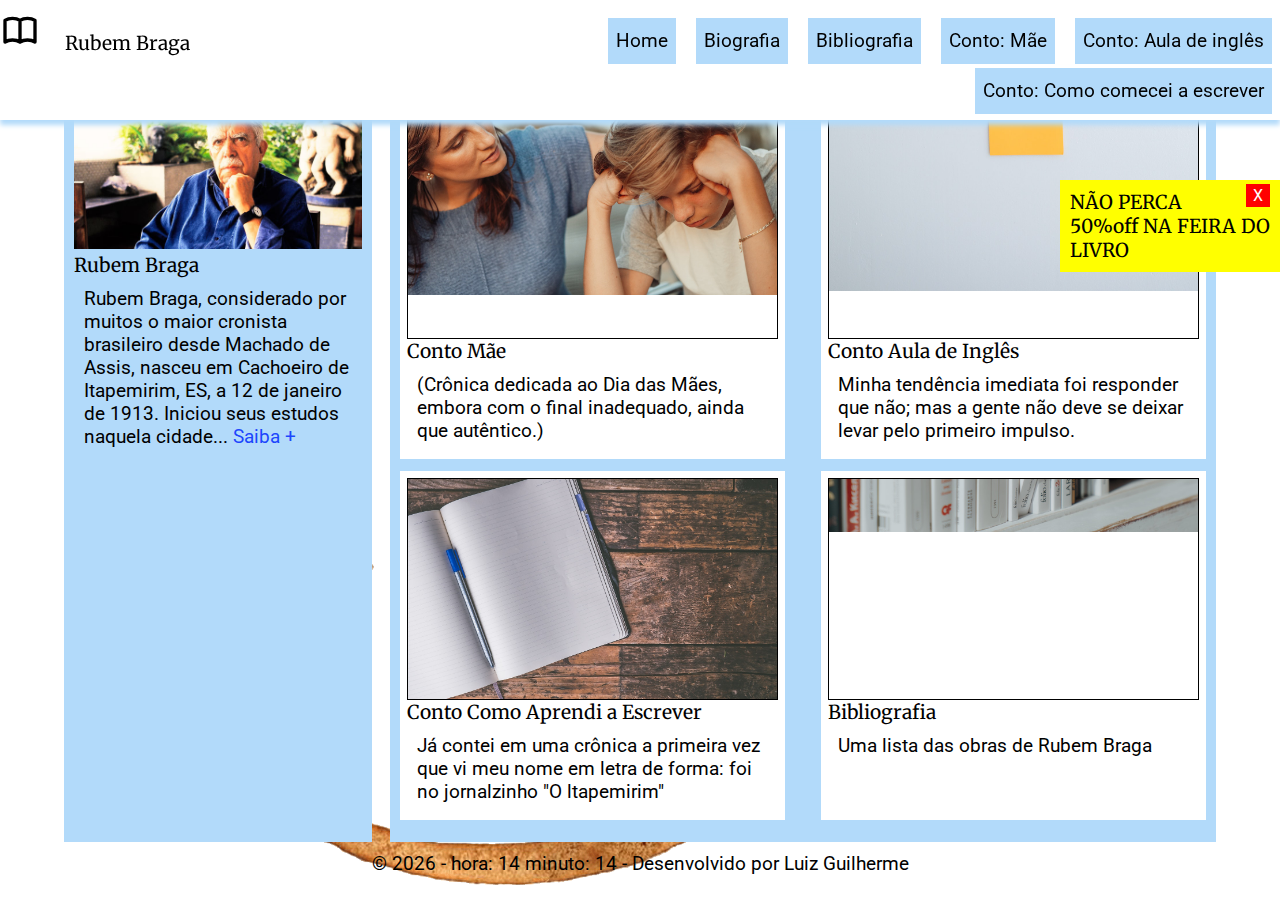
<file: index.html>
<!DOCTYPE html>
<html lang="pt-br">

<head>
    <meta charset="UTF-8">
    <meta http-equiv="X-UA-Compatible" content="IE=edge">
    <meta name="viewport" content="width=device-width, initial-scale=1.0">
    <title>Contos Rubem Braga</title>

    <link rel="preconnect" href="https://fonts.googleapis.com">
    <link rel="preconnect" href="https://fonts.gstatic.com" crossorigin>
    <link href="https://fonts.googleapis.com/css2?family=Merriweather&family=Roboto:ital,wght@1,100&display=swap"
        rel="stylesheet">

    <link rel="stylesheet" href="./css/style.css">


</head>

<body>

    <header>
        <h1>
            <svg xmlns="http://www.w3.org/2000/svg" class="ico-logo" fill="none" viewBox="0 0 24 24"
                stroke="currentColor" stroke-width="2">
                <path stroke-linecap="round" stroke-linejoin="round"
                    d="M12 6.253v13m0-13C10.832 5.477 9.246 5 7.5 5S4.168 5.477 3 6.253v13C4.168 18.477 5.754 18 7.5 18s3.332.477 4.5 1.253m0-13C13.168 5.477 14.754 5 16.5 5c1.747 0 3.332.477 4.5 1.253v13C19.832 18.477 18.247 18 16.5 18c-1.746 0-3.332.477-4.5 1.253" />
            </svg>
            Rubem Braga
        </h1>

        <nav>
            <ul>
                <li><a href="index.html">Home</a></li>
                <li><a href="biografia.html">Biografia</a></li>
                <li><a href="bibliografia.html">Bibliografia</a></li>
                <li><a href="conto-mae.html">Conto: Mãe</a></li>
                <li><a href="conto-aula-de-ingles.html">Conto: Aula de inglês</a></li>
                <li><a href="conto-como-comecei-a-escrever.html">Conto: Como comecei a escrever</a></li>
            </ul>
        </nav>

        <nav id="navPhone" class="menu-phone">
            <div id="idX" class="fechar">X</div>
            <ul>
                <li><a href="index.html">Home</a></li>
                <li><a href="biografia.html">Biografia</a></li>
                <li><a href="bibliografia.html">Bibliografia</a></li>
                <li><a href="conto-mae.html">Conto: Mãe</a></li>
                <li><a href="conto-aula-de-ingles.html">Conto: Aula de inglês</a></li>
                <li><a href="conto-como-comecei-a-escrever.html">Conto: Como comecei a escrever</a></li>
            </ul>
        </nav>

        <svg id="btHamburguer" xmlns="http://www.w3.org/2000/svg" fill="none" viewBox="0 0 24 24" stroke-width="1.5" stroke="currentColor"
            class="menu-hamburguer">
            <path stroke-linecap="round" stroke-linejoin="round" d="M3.75 6.75h16.5M3.75 12h16.5m-16.5 5.25h16.5" />
        </svg>


    </header>

    <div id="divModal" class="modal">
        <div id="btFechar" class="fechar">X</div>
        <h2>NÃO PERCA </h2>
        <h4>50%off NA FEIRA DO LIVRO</h4>
    </div>

    

    <main>



        <aside>
            <figure>
                <img src="imagens/rubem-braga.jpeg" alt="Foto do escritor Rubem Braga">
            </figure>
            <h2>Rubem Braga</h2>
            <p>
                Rubem Braga, considerado por muitos o maior cronista brasileiro desde Machado de Assis, nasceu em
                Cachoeiro
                de Itapemirim, ES, a 12 de janeiro de 1913. Iniciou seus estudos naquela cidade... <a
                    href="biografia.html">Saiba +</a>
            </p>
        </aside>

        <section class="conteudoj">
            <div class="box">
                <figure>
                    <img id="img-mae" src="imagens/mae.jpg" alt="Conto Mãe">
                </figure>
                <h2>Conto Mãe</h2>
                <p>(Crônica dedicada ao Dia das Mães, embora com o final inadequado, ainda que autêntico.)</p>
            </div>
            <div class="box">
                <figure>
                    <img id="img-ingles" src="imagens/ingles.jpg" alt="Conto Aula de Ingles">
                </figure>
                <h2>Conto Aula de Inglês</h2>
                <p>Minha tendência imediata foi responder que não; mas a gente não deve se deixar levar pelo primeiro
                    impulso.
                </p>
            </div>
            <div class="box">
                <figure>
                    <img src="imagens/escrever.jpg" alt="Conto Como Aprendi a Escrever">
                </figure>
                <h2>Conto Como Aprendi a Escrever</h2>
                <p>Já contei em uma crônica a primeira vez que vi meu nome em letra de forma: foi no jornalzinho "O
                    ltapemirim"
                </p>
            </div>
            <div class="box">
                <figure>
                    <img id="img-biblio" src="imagens/biblio.jpg" alt="Bibliografia">
                </figure>
                <h2>Bibliografia</h2>
                <p>Uma lista das obras de Rubem Braga</p>
            </div>
        </section>
    </main>

    <footer>
        <p>&copy; <span id="data"></span> - Desenvolvido por Luiz Guilherme</p>
    </footer>

    <script src="js/code.js"></script>
    
    <script src="js/code-home.js"></script>
</body>

</html>
</file>
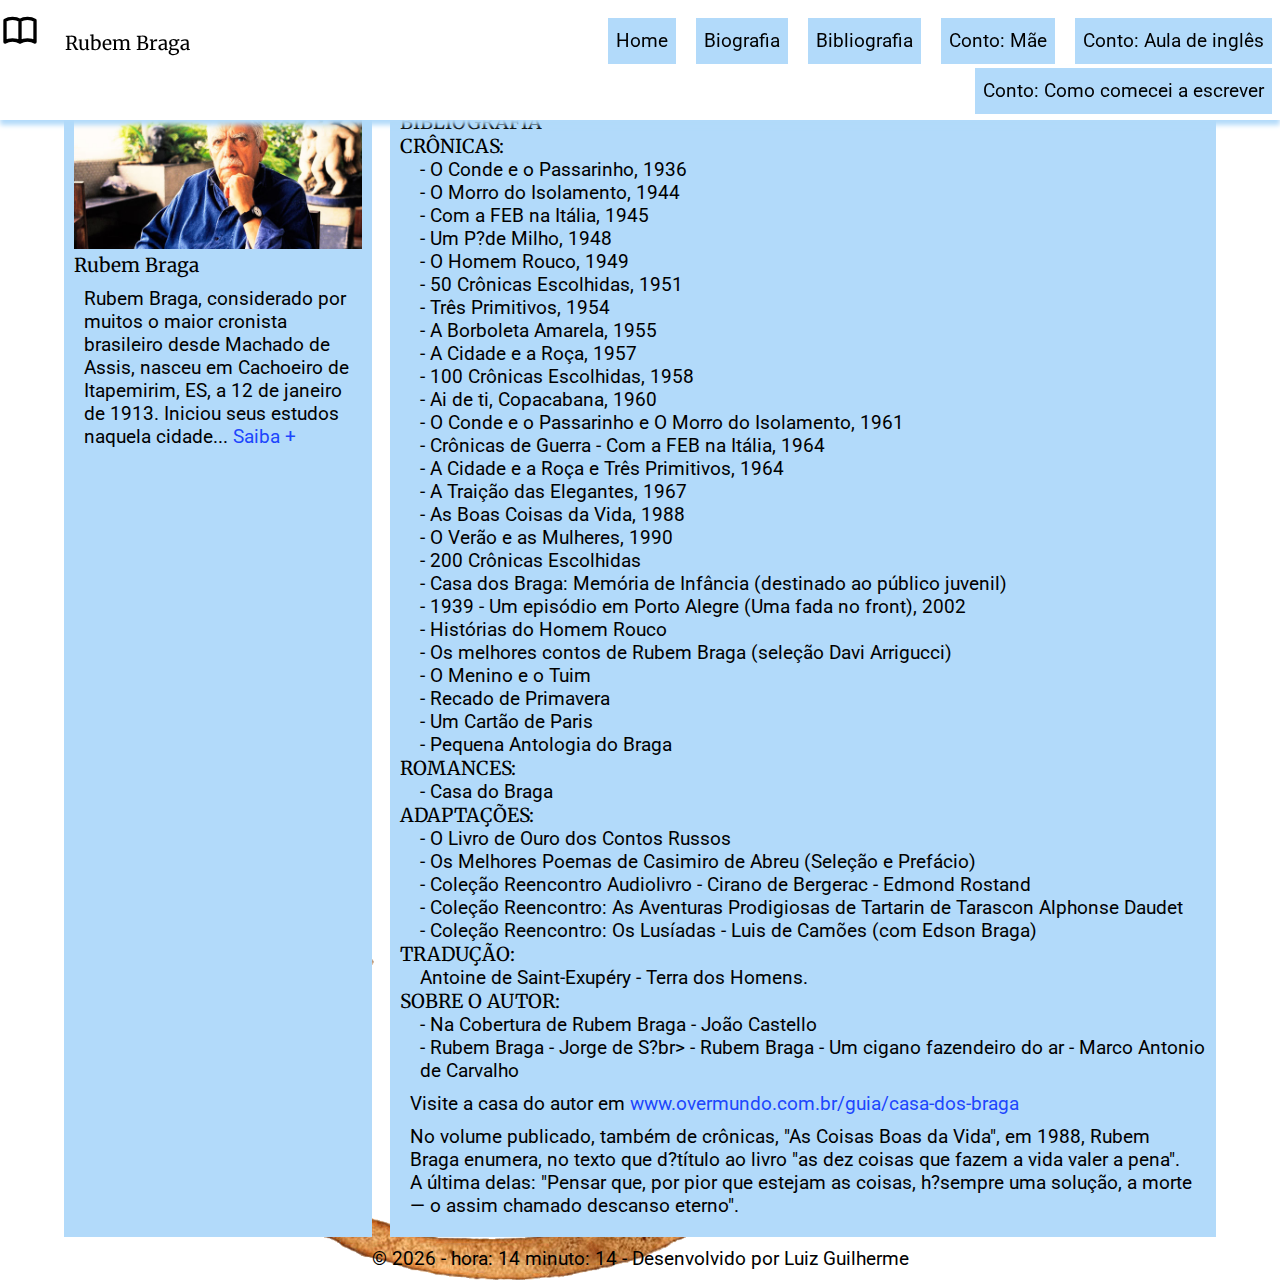
<file: bibliografia.html>
<!DOCTYPE html>
<html lang="pt-br">

<head>
    <meta charset="UTF-8">
    <meta http-equiv="X-UA-Compatible" content="IE=edge">
    <meta name="viewport" content="width=device-width, initial-scale=1.0">
    <title>Contos Rubem Braga</title>

    <link rel="preconnect" href="https://fonts.googleapis.com">
    <link rel="preconnect" href="https://fonts.gstatic.com" crossorigin>
    <link href="https://fonts.googleapis.com/css2?family=Merriweather&family=Roboto:ital,wght@1,100&display=swap"
        rel="stylesheet">

    <link rel="stylesheet" href="./css/style.css">


</head>

<body>

    <header>
        <h1>
            <svg xmlns="http://www.w3.org/2000/svg" class="ico-logo" fill="none" viewBox="0 0 24 24"
                stroke="currentColor" stroke-width="2">
                <path stroke-linecap="round" stroke-linejoin="round"
                    d="M12 6.253v13m0-13C10.832 5.477 9.246 5 7.5 5S4.168 5.477 3 6.253v13C4.168 18.477 5.754 18 7.5 18s3.332.477 4.5 1.253m0-13C13.168 5.477 14.754 5 16.5 5c1.747 0 3.332.477 4.5 1.253v13C19.832 18.477 18.247 18 16.5 18c-1.746 0-3.332.477-4.5 1.253" />
            </svg>
            Rubem Braga
        </h1>

        <nav>
            <ul>
                <li><a href="index.html">Home</a></li>
                <li><a href="biografia.html">Biografia</a></li>
                <li><a href="bibliografia.html">Bibliografia</a></li>
                <li><a href="conto-mae.html">Conto: Mãe</a></li>
                <li><a href="conto-aula-de-ingles.html">Conto: Aula de inglês</a></li>
                <li><a href="conto-como-comecei-a-escrever.html">Conto: Como comecei a escrever</a></li>
            </ul>
        </nav>

        <nav id="navPhone" class="menu-phone">
            <div id="idX" class="fechar">X</div>
            <ul>
                <li><a href="index.html">Home</a></li>
                <li><a href="biografia.html">Biografia</a></li>
                <li><a href="bibliografia.html">Bibliografia</a></li>
                <li><a href="conto-mae.html">Conto: Mãe</a></li>
                <li><a href="conto-aula-de-ingles.html">Conto: Aula de inglês</a></li>
                <li><a href="conto-como-comecei-a-escrever.html">Conto: Como comecei a escrever</a></li>
            </ul>
        </nav>

        <svg id="btHamburguer" xmlns="http://www.w3.org/2000/svg" fill="none" viewBox="0 0 24 24" stroke-width="1.5" stroke="currentColor"
            class="menu-hamburguer">
            <path stroke-linecap="round" stroke-linejoin="round" d="M3.75 6.75h16.5M3.75 12h16.5m-16.5 5.25h16.5" />
        </svg>


    </header>

    <main>
        <aside>
            <figure>
                <img src="imagens/rubem-braga.jpeg" alt="Foto do escritor Rubem Braga">
            </figure>
            <h2>Rubem Braga</h2>
            <p>
                Rubem Braga, considerado por muitos o maior cronista brasileiro desde Machado de Assis, nasceu em
                Cachoeiro
                de Itapemirim, ES, a 12 de janeiro de 1913. Iniciou seus estudos naquela cidade... <a
                    href="biografia.html">Saiba +</a>
            </p>
        </aside>

        <section class="conteudo">
            <h2>BIBLIOGRAFIA</h2>

            <h3>CRÔNICAS:</h3>

            <ul>
                <li>- O Conde e o Passarinho, 1936 </li>
                <li>- O Morro do Isolamento, 1944</li>
                <li>- Com a FEB na Itália, 1945</li>
                <li>- Um P?de Milho, 1948</li>
                <li>- O Homem Rouco, 1949</li>
                <li>- 50 Crônicas Escolhidas, 1951</li>
                <li>- Três Primitivos, 1954</li>
                <li>- A Borboleta Amarela, 1955</li>
                <li>- A Cidade e a Roça, 1957</li>
                <li>- 100 Crônicas Escolhidas, 1958</li>
                <li>- Ai de ti, Copacabana, 1960</li>
                <li>- O Conde e o Passarinho e O Morro do Isolamento, 1961</li>
                <li>- Crônicas de Guerra - Com a FEB na Itália, 1964</li>
                <li>- A Cidade e a Roça e Três Primitivos, 1964</li>
                <li>- A Traição das Elegantes, 1967</li>
                <li>- As Boas Coisas da Vida, 1988</li>
                <li>- O Verão e as Mulheres, 1990</li>
                <li>- 200 Crônicas Escolhidas</li>
                <li>- Casa dos Braga: Memória de Infância (destinado ao público juvenil)</li>
                <li>- 1939 - Um episódio em Porto Alegre (Uma fada no front), 2002</li>
                <li>- Histórias do Homem Rouco</li>
                <li>- Os melhores contos de Rubem Braga (seleção Davi Arrigucci)</li>
                <li>- O Menino e o Tuim</li>
                <li>- Recado de Primavera</li>
                <li>- Um Cartão de Paris</li>
                <li>- Pequena Antologia do Braga</li>
            </ul>

            <h3>ROMANCES:</h3>

            <ul>
                <li>- Casa do Braga</li>
            </ul>

            <h3>
                ADAPTAÇÕES:
            </h3>

            <ul>
                <li>- O Livro de Ouro dos Contos Russos</li>
                <li>- Os Melhores Poemas de Casimiro de Abreu (Seleção e Prefácio)</li>
                <li>- Coleção Reencontro Audiolivro - Cirano de Bergerac - Edmond Rostand</li>
                <li>- Coleção Reencontro: As Aventuras Prodigiosas de Tartarin de Tarascon Alphonse Daudet</li>
                <li>- Coleção Reencontro: Os Lusíadas - Luis de Camões (com Edson Braga)</li>
            </ul>

            <h3>TRADUÇÃO:</h3>

            <ul>
                <li>
                    Antoine de Saint-Exupéry - Terra dos Homens.
                </li>
            </ul>

            <h3>SOBRE O AUTOR:</h3>

            <ul>
                <li>- Na Cobertura de Rubem Braga - João Castello</li>
                <li>- Rubem Braga - Jorge de S?br> - Rubem Braga - Um cigano fazendeiro do ar - Marco Antonio de
                    Carvalho</li>
            </ul>

            <p>Visite a casa do autor em
                <a href="http://www.overmundo.com.br/guia/casa-dos-braga" target="_blank"
                rel="noopener noreferrer">www.overmundo.com.br/guia/casa-dos-braga</a>
            </p>

            <p>
                No volume publicado, também de crônicas, "As Coisas Boas da Vida", em 1988, Rubem Braga enumera, no
                texto
                que d?título ao livro "as dez coisas que fazem a vida valer a pena". A última delas: "Pensar que, por
                pior
                que estejam as coisas, h?sempre uma solução, a morte — o assim chamado descanso eterno".
            </p>
        </section>
    </main>

    <footer>
        <p>&copy; <span id="data"></span> - Desenvolvido por Luiz Guilherme</p>
    </footer>

    <script src="js/code.js"></script>
</body>

</html>
</file>
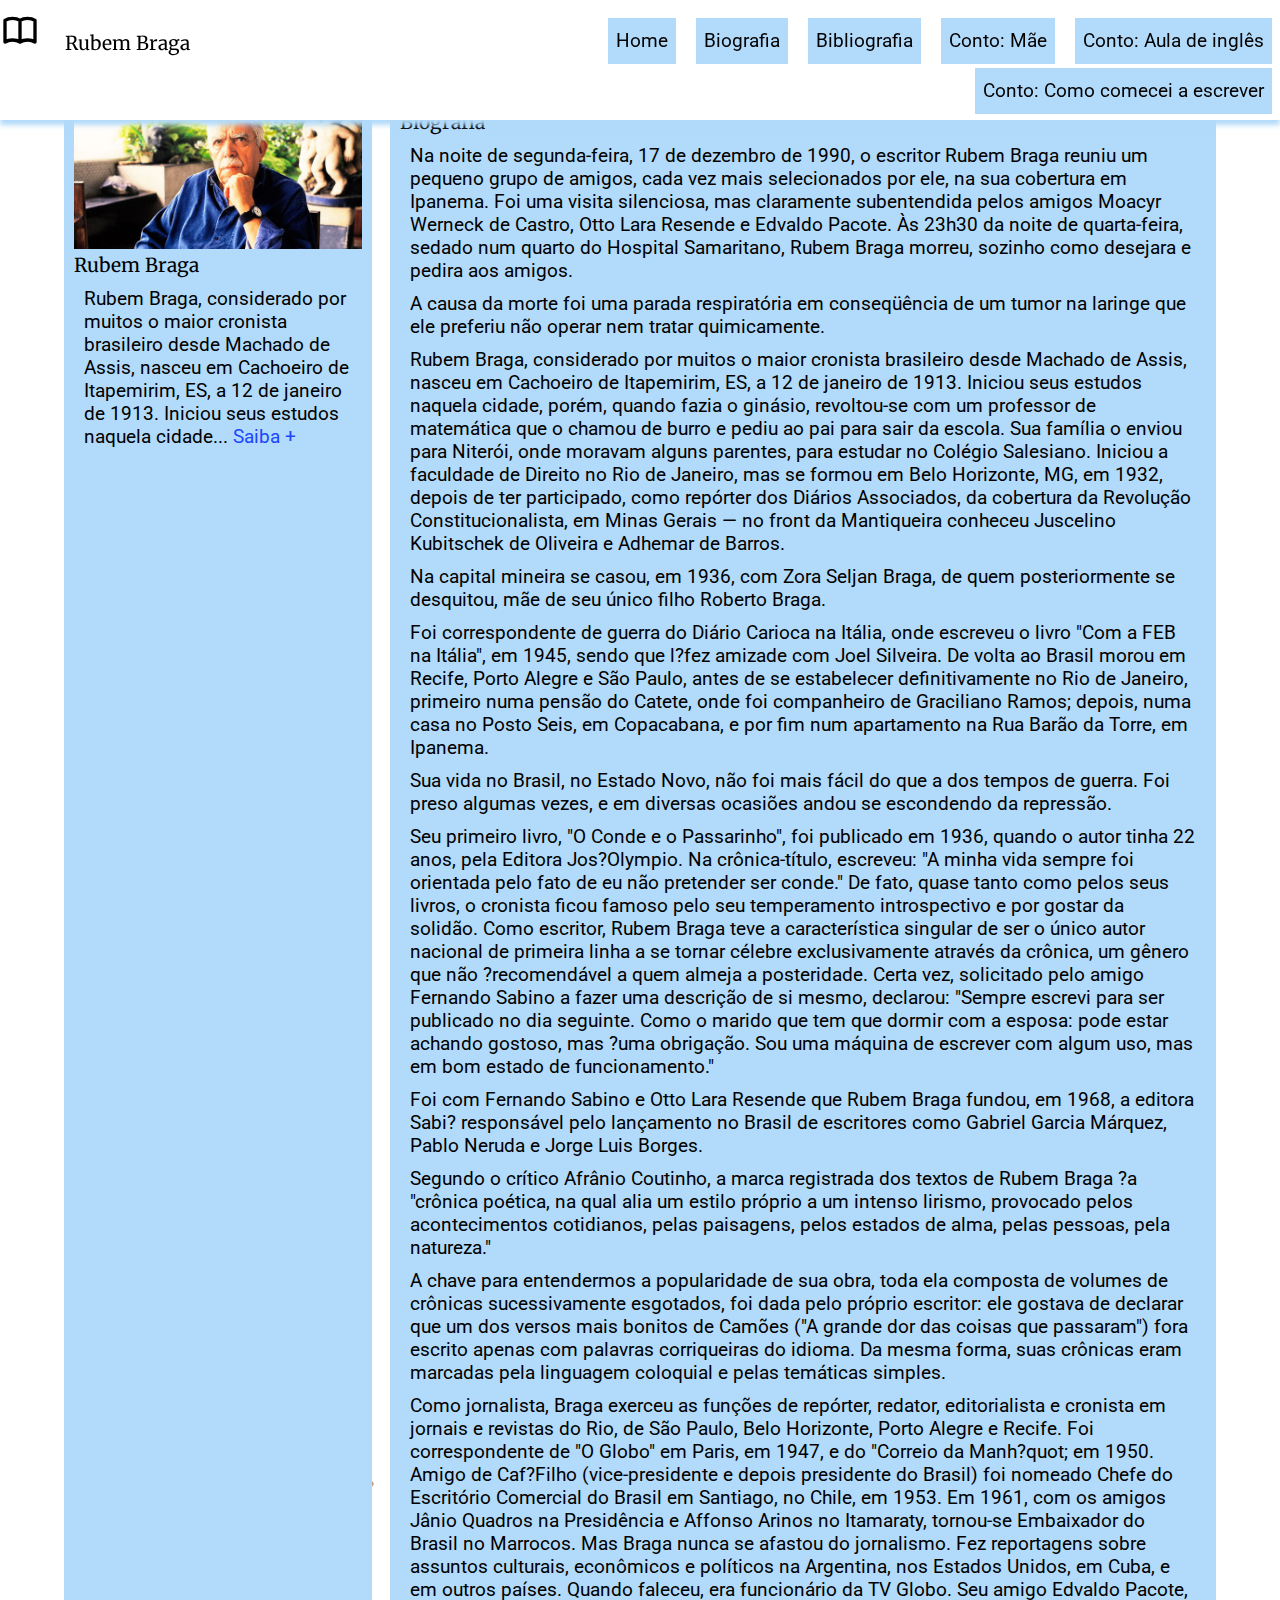
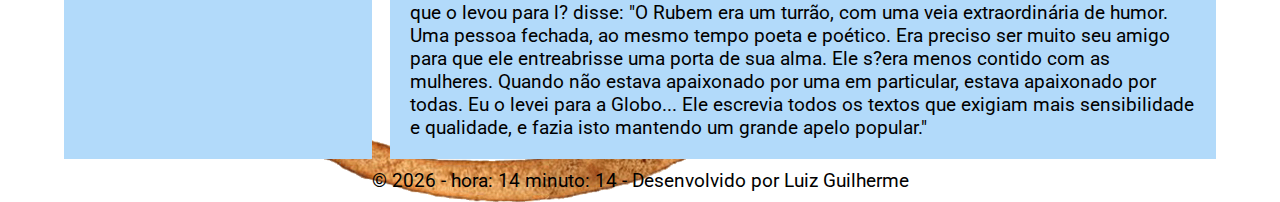
<file: biografia.html>
<!DOCTYPE html>
<html lang="pt-br">

<head>
    <meta charset="UTF-8">
    <meta http-equiv="X-UA-Compatible" content="IE=edge">
    <meta name="viewport" content="width=device-width, initial-scale=1.0">
    <title>Contos Rubem Braga</title>

    <link rel="preconnect" href="https://fonts.googleapis.com">
    <link rel="preconnect" href="https://fonts.gstatic.com" crossorigin>
    <link href="https://fonts.googleapis.com/css2?family=Merriweather&family=Roboto:ital,wght@1,100&display=swap"
        rel="stylesheet">

    <link rel="stylesheet" href="./css/style.css">


</head>

<body>

    <header>
        <h1>
            <svg xmlns="http://www.w3.org/2000/svg" class="ico-logo" fill="none" viewBox="0 0 24 24"
                stroke="currentColor" stroke-width="2">
                <path stroke-linecap="round" stroke-linejoin="round"
                    d="M12 6.253v13m0-13C10.832 5.477 9.246 5 7.5 5S4.168 5.477 3 6.253v13C4.168 18.477 5.754 18 7.5 18s3.332.477 4.5 1.253m0-13C13.168 5.477 14.754 5 16.5 5c1.747 0 3.332.477 4.5 1.253v13C19.832 18.477 18.247 18 16.5 18c-1.746 0-3.332.477-4.5 1.253" />
            </svg>
            Rubem Braga
        </h1>

        <nav>
            <ul>
                <li><a href="index.html">Home</a></li>
                <li><a href="biografia.html">Biografia</a></li>
                <li><a href="bibliografia.html">Bibliografia</a></li>
                <li><a href="conto-mae.html">Conto: Mãe</a></li>
                <li><a href="conto-aula-de-ingles.html">Conto: Aula de inglês</a></li>
                <li><a href="conto-como-comecei-a-escrever.html">Conto: Como comecei a escrever</a></li>
            </ul>
        </nav>

        <nav id="navPhone" class="menu-phone">
            <div id="idX" class="fechar">X</div>
            <ul>
                <li><a href="index.html">Home</a></li>
                <li><a href="biografia.html">Biografia</a></li>
                <li><a href="bibliografia.html">Bibliografia</a></li>
                <li><a href="conto-mae.html">Conto: Mãe</a></li>
                <li><a href="conto-aula-de-ingles.html">Conto: Aula de inglês</a></li>
                <li><a href="conto-como-comecei-a-escrever.html">Conto: Como comecei a escrever</a></li>
            </ul>
        </nav>

        <svg id="btHamburguer" xmlns="http://www.w3.org/2000/svg" fill="none" viewBox="0 0 24 24" stroke-width="1.5" stroke="currentColor"
            class="menu-hamburguer">
            <path stroke-linecap="round" stroke-linejoin="round" d="M3.75 6.75h16.5M3.75 12h16.5m-16.5 5.25h16.5" />
        </svg>


    </header>

    <main>
        <aside>
            <figure>
                <img src="imagens/rubem-braga.jpeg" alt="Foto do escritor Rubem Braga">
            </figure>
            <h2>Rubem Braga</h2>
            <p>
                Rubem Braga, considerado por muitos o maior cronista brasileiro desde Machado de Assis, nasceu em
                Cachoeiro
                de Itapemirim, ES, a 12 de janeiro de 1913. Iniciou seus estudos naquela cidade... <a
                    href="biografia.html">Saiba +</a>
            </p>
        </aside>

        <section class="conteudo">
            <h2>Biografia</h2>
            <p>
                Na noite de segunda-feira, 17 de dezembro de 1990, o escritor Rubem Braga reuniu um pequeno grupo de
                amigos,
                cada vez mais selecionados por ele, na sua cobertura em Ipanema. Foi uma visita silenciosa, mas
                claramente
                subentendida pelos amigos Moacyr Werneck de Castro, Otto Lara Resende e Edvaldo Pacote. Às 23h30 da
                noite de
                quarta-feira, sedado num quarto do Hospital Samaritano, Rubem Braga morreu, sozinho como desejara e
                pedira
                aos amigos.
            </p>

            <p>A causa da morte foi uma parada respiratória em conseqüência de um tumor na laringe que ele preferiu não
                operar nem tratar quimicamente.
            </p>

            <p>
                Rubem Braga, considerado por muitos o maior cronista brasileiro desde Machado de Assis, nasceu em
                Cachoeiro
                de Itapemirim, ES, a 12 de janeiro de 1913. Iniciou seus estudos naquela cidade, porém, quando fazia o
                ginásio, revoltou-se com um professor de matemática que o chamou de burro e pediu ao pai para sair da
                escola. Sua família o enviou para Niterói, onde moravam alguns parentes, para estudar no Colégio
                Salesiano.
                Iniciou a faculdade de Direito no Rio de Janeiro, mas se formou em Belo Horizonte, MG, em 1932, depois
                de
                ter participado, como repórter dos Diários Associados, da cobertura da Revolução Constitucionalista, em
                Minas Gerais — no front da Mantiqueira conheceu Juscelino Kubitschek de Oliveira e Adhemar de Barros.
            </p>

            <p>
                Na capital mineira se casou, em 1936, com Zora Seljan Braga, de quem posteriormente se desquitou, mãe de
                seu
                único filho Roberto Braga.
            </p>

            <p>
                Foi correspondente de guerra do Diário Carioca na Itália, onde escreveu o livro "Com a FEB na Itália",
                em
                1945, sendo que l?fez amizade com Joel Silveira. De volta ao Brasil morou em Recife, Porto Alegre e São
                Paulo, antes de se estabelecer definitivamente no Rio de Janeiro, primeiro numa pensão do Catete, onde
                foi
                companheiro de Graciliano Ramos; depois, numa casa no Posto Seis, em Copacabana, e por fim num
                apartamento
                na Rua Barão da Torre, em Ipanema.
            </p>

            <p>Sua vida no Brasil, no Estado Novo, não foi mais fácil do que a dos tempos de guerra. Foi preso algumas
                vezes, e em diversas ocasiões andou se escondendo da repressão.
            </p>

            <p>
                Seu primeiro livro, "O Conde e o Passarinho", foi publicado em 1936, quando o autor tinha 22 anos, pela
                Editora Jos?Olympio. Na crônica-título, escreveu: "A minha vida sempre foi orientada pelo fato de eu não
                pretender ser conde." De fato, quase tanto como pelos seus livros, o cronista ficou famoso pelo seu
                temperamento introspectivo e por gostar da solidão. Como escritor, Rubem Braga teve a característica
                singular de ser o único autor nacional de primeira linha a se tornar célebre exclusivamente através da
                crônica, um gênero que não ?recomendável a quem almeja a posteridade. Certa vez, solicitado pelo amigo
                Fernando Sabino a fazer uma descrição de si mesmo, declarou: "Sempre escrevi para ser publicado no dia
                seguinte. Como o marido que tem que dormir com a esposa: pode estar achando gostoso, mas ?uma obrigação.
                Sou
                uma máquina de escrever com algum uso, mas em bom estado de funcionamento."
            </p>

            <p>
                Foi com Fernando Sabino e Otto Lara Resende que Rubem Braga fundou, em 1968, a editora Sabi? responsável
                pelo lançamento no Brasil de escritores como Gabriel Garcia Márquez, Pablo Neruda e Jorge Luis Borges.
            </p>

            <p>
                Segundo o crítico Afrânio Coutinho, a marca registrada dos textos de Rubem Braga ?a "crônica poética, na
                qual alia um estilo próprio a um intenso lirismo, provocado pelos acontecimentos cotidianos, pelas
                paisagens, pelos estados de alma, pelas pessoas, pela natureza."
            </p>

            <p>
                A chave para entendermos a popularidade de sua obra, toda ela composta de volumes de crônicas
                sucessivamente
                esgotados, foi dada pelo próprio escritor: ele gostava de declarar que um dos versos mais bonitos de
                Camões
                ("A grande dor das coisas que passaram") fora escrito apenas com palavras corriqueiras do idioma. Da
                mesma
                forma, suas crônicas eram marcadas pela linguagem coloquial e pelas temáticas simples.
            </p>

            <p>
                Como jornalista, Braga exerceu as funções de repórter, redator, editorialista e cronista em jornais e
                revistas do Rio, de São Paulo, Belo Horizonte, Porto Alegre e Recife. Foi correspondente de "O Globo" em
                Paris, em 1947, e do "Correio da Manh?quot; em 1950. Amigo de Caf?Filho (vice-presidente e depois
                presidente
                do Brasil) foi nomeado Chefe do Escritório Comercial do Brasil em Santiago, no Chile, em 1953. Em 1961,
                com
                os amigos Jânio Quadros na Presidência e Affonso Arinos no Itamaraty, tornou-se Embaixador do Brasil no
                Marrocos. Mas Braga nunca se afastou do jornalismo. Fez reportagens sobre assuntos culturais, econômicos
                e
                políticos na Argentina, nos Estados Unidos, em Cuba, e em outros países. Quando faleceu, era funcionário
                da
                TV Globo. Seu amigo Edvaldo Pacote, que o levou para l? disse: "O Rubem era um turrão, com uma veia
                extraordinária de humor. Uma pessoa fechada, ao mesmo tempo poeta e poético. Era preciso ser muito seu
                amigo
                para que ele entreabrisse uma porta de sua alma. Ele s?era menos contido com as mulheres. Quando não
                estava
                apaixonado por uma em particular, estava apaixonado por todas. Eu o levei para a Globo... Ele escrevia
                todos
                os textos que exigiam mais sensibilidade e qualidade, e fazia isto mantendo um grande apelo popular."
            </p>


        </section>
    </main>

    <footer>
        <p>&copy; <span id="data"></span> - Desenvolvido por Luiz Guilherme</p>
    </footer>

    <script src="js/code.js"></script>
</body>

</html>
</file>
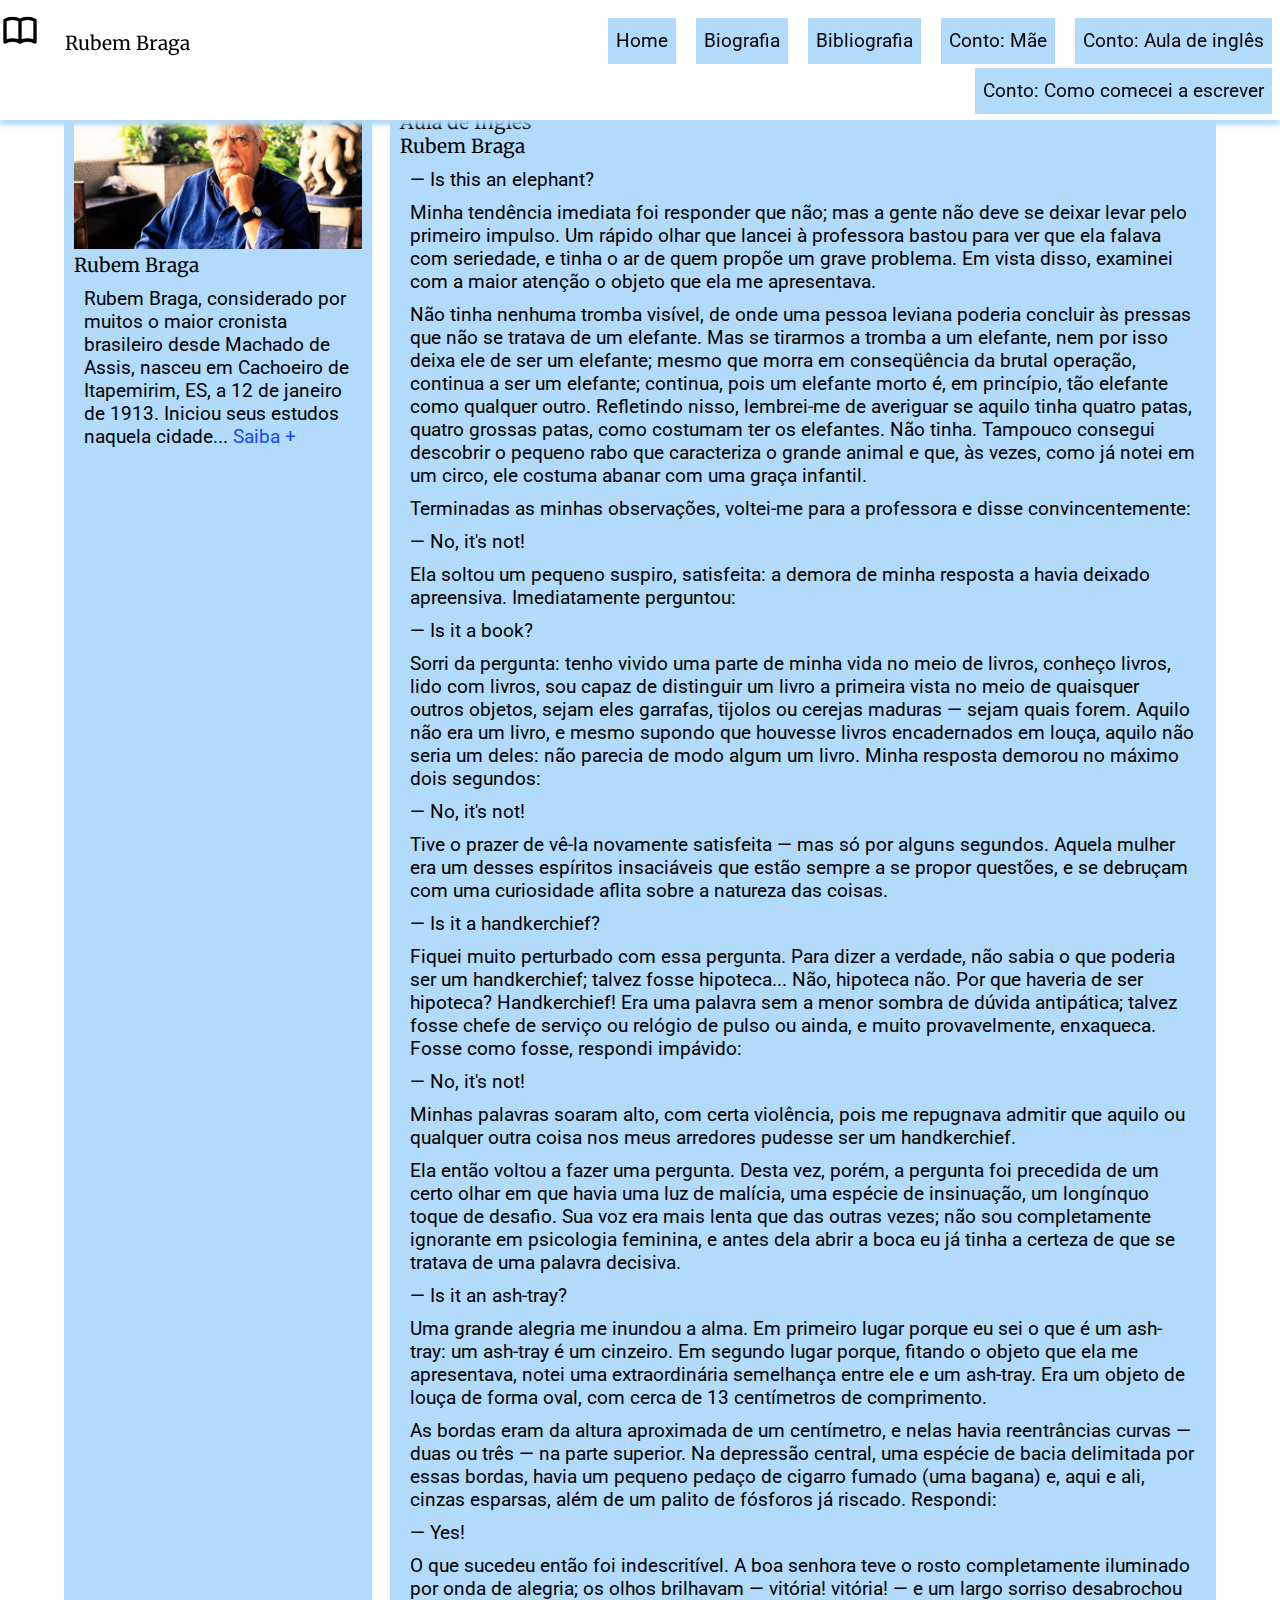
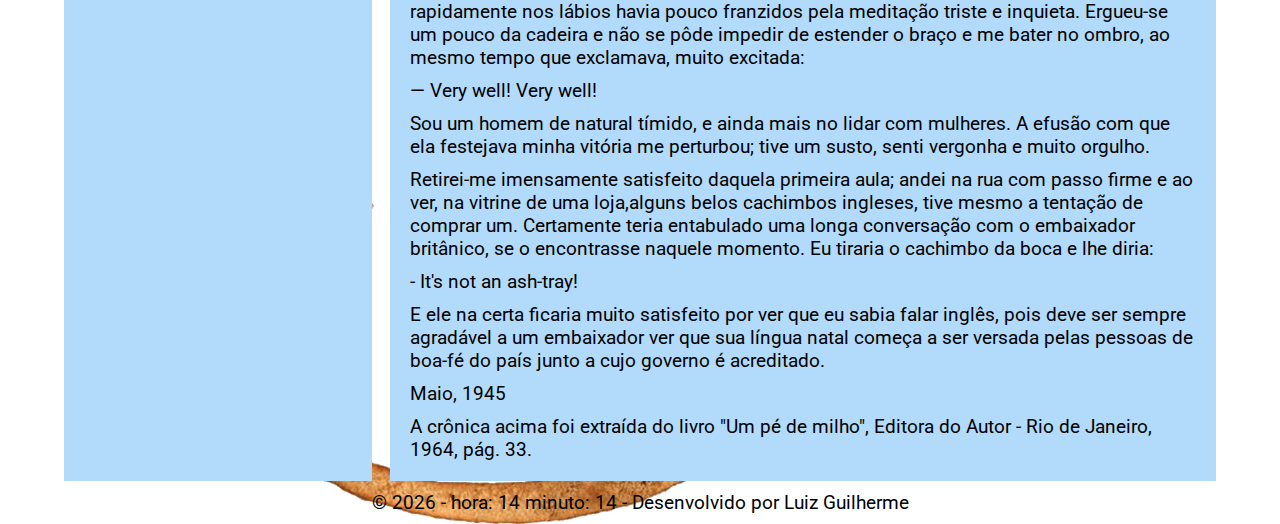
<file: conto-aula-de-ingles.html>
<!DOCTYPE html>
<html lang="pt-br">

<head>
    <meta charset="UTF-8">
    <meta http-equiv="X-UA-Compatible" content="IE=edge">
    <meta name="viewport" content="width=device-width, initial-scale=1.0">
    <title>Contos Rubem Braga</title>

    <link rel="preconnect" href="https://fonts.googleapis.com">
    <link rel="preconnect" href="https://fonts.gstatic.com" crossorigin>
    <link href="https://fonts.googleapis.com/css2?family=Merriweather&family=Roboto:ital,wght@1,100&display=swap"
        rel="stylesheet">

    <link rel="stylesheet" href="./css/style.css">


</head>

<body>

    <header>
        <h1>
            <svg xmlns="http://www.w3.org/2000/svg" class="ico-logo" fill="none" viewBox="0 0 24 24"
                stroke="currentColor" stroke-width="2">
                <path stroke-linecap="round" stroke-linejoin="round"
                    d="M12 6.253v13m0-13C10.832 5.477 9.246 5 7.5 5S4.168 5.477 3 6.253v13C4.168 18.477 5.754 18 7.5 18s3.332.477 4.5 1.253m0-13C13.168 5.477 14.754 5 16.5 5c1.747 0 3.332.477 4.5 1.253v13C19.832 18.477 18.247 18 16.5 18c-1.746 0-3.332.477-4.5 1.253" />
            </svg>
            Rubem Braga
        </h1>

        <nav>
            <ul>
                <li><a href="index.html">Home</a></li>
                <li><a href="biografia.html">Biografia</a></li>
                <li><a href="bibliografia.html">Bibliografia</a></li>
                <li><a href="conto-mae.html">Conto: Mãe</a></li>
                <li><a href="conto-aula-de-ingles.html">Conto: Aula de inglês</a></li>
                <li><a href="conto-como-comecei-a-escrever.html">Conto: Como comecei a escrever</a></li>
            </ul>
        </nav>

        <nav id="navPhone" class="menu-phone">
            <div id="idX" class="fechar">X</div>
            <ul>
                <li><a href="index.html">Home</a></li>
                <li><a href="biografia.html">Biografia</a></li>
                <li><a href="bibliografia.html">Bibliografia</a></li>
                <li><a href="conto-mae.html">Conto: Mãe</a></li>
                <li><a href="conto-aula-de-ingles.html">Conto: Aula de inglês</a></li>
                <li><a href="conto-como-comecei-a-escrever.html">Conto: Como comecei a escrever</a></li>
            </ul>
        </nav>

        <svg id="btHamburguer" xmlns="http://www.w3.org/2000/svg" fill="none" viewBox="0 0 24 24" stroke-width="1.5" stroke="currentColor"
            class="menu-hamburguer">
            <path stroke-linecap="round" stroke-linejoin="round" d="M3.75 6.75h16.5M3.75 12h16.5m-16.5 5.25h16.5" />
        </svg>


    </header>

    <main>
        <aside>
            <figure>
                <img src="imagens/rubem-braga.jpeg" alt="Foto do escritor Rubem Braga">
            </figure>
            <h2>Rubem Braga</h2>
            <p>
                Rubem Braga, considerado por muitos o maior cronista brasileiro desde Machado de Assis, nasceu em
                Cachoeiro
                de Itapemirim, ES, a 12 de janeiro de 1913. Iniciou seus estudos naquela cidade... <a
                    href="biografia.html">Saiba +</a>
            </p>
        </aside>

        <section class="conteudo">
            <h2>Aula de Inglês</h2>

            <h3>Rubem Braga</h3>


            <p>
                — Is this an elephant?
            </p>

            <p>Minha tendência imediata foi responder que não; mas a gente não deve se deixar levar pelo primeiro
                impulso. Um rápido olhar que lancei à professora bastou para ver que ela falava com seriedade, e tinha o
                ar de quem propõe um grave problema. Em vista disso, examinei com a maior atenção o objeto que ela me
                apresentava.
            </p>

            <p>Não tinha nenhuma tromba visível, de onde uma pessoa leviana poderia concluir às pressas que não se
                tratava de um elefante. Mas se tirarmos a tromba a um elefante, nem por isso deixa ele de ser um
                elefante; mesmo que morra em conseqüência da brutal operação, continua a ser um elefante; continua, pois
                um elefante morto é, em princípio, tão elefante como qualquer outro. Refletindo nisso, lembrei-me de
                averiguar se aquilo tinha quatro patas, quatro grossas patas, como costumam ter os elefantes. Não tinha.
                Tampouco consegui descobrir o pequeno rabo que caracteriza o grande animal e que, às vezes, como já
                notei em um circo, ele costuma abanar com uma graça infantil.
            </p>

            <p>Terminadas as minhas observações, voltei-me para a professora e disse convincentemente:
            </p>

            <p>
                — No, it's not!
            </p>

            <p>Ela soltou um pequeno suspiro, satisfeita: a demora de minha resposta a havia deixado apreensiva.
                Imediatamente perguntou:
            </p>

            <p>
                — Is it a book?
            </p>

            <p>Sorri da pergunta: tenho vivido uma parte de minha vida no meio de livros, conheço livros, lido com
                livros, sou capaz de distinguir um livro a primeira vista no meio de quaisquer outros objetos, sejam
                eles garrafas, tijolos ou cerejas maduras — sejam quais forem. Aquilo não era um livro, e mesmo supondo
                que houvesse livros encadernados em louça, aquilo não seria um deles: não parecia de modo algum um
                livro. Minha resposta demorou no máximo dois segundos:
            </p>

            <p>
                — No, it's not!
            </p>

            <p>Tive o prazer de vê-la novamente satisfeita — mas só por alguns segundos. Aquela mulher era um desses
                espíritos insaciáveis que estão sempre a se propor questões, e se debruçam com uma curiosidade aflita
                sobre a natureza das coisas.
            </p>

            <p>
                — Is it a handkerchief?
            </p>

            <p>Fiquei muito perturbado com essa pergunta. Para dizer a verdade, não sabia o que poderia ser um
                handkerchief; talvez fosse hipoteca... Não, hipoteca não. Por que haveria de ser hipoteca? Handkerchief!
                Era uma palavra sem a menor sombra de dúvida antipática; talvez fosse chefe de serviço ou relógio de
                pulso ou ainda, e muito provavelmente, enxaqueca. Fosse como fosse, respondi impávido:
            </p>

            <p>
                — No, it's not!
            </p>

            <p>
                Minhas palavras soaram alto, com certa violência, pois me repugnava admitir que aquilo ou qualquer outra
                coisa nos meus arredores pudesse ser um handkerchief.
            </p>

            <p>Ela então voltou a fazer uma pergunta. Desta vez, porém, a pergunta foi precedida de um certo olhar em
                que havia uma luz de malícia, uma espécie de insinuação, um longínquo toque de desafio. Sua voz era mais
                lenta que das outras vezes; não sou completamente ignorante em psicologia feminina, e antes dela abrir a
                boca eu já tinha a certeza de que se tratava de uma palavra decisiva.
            </p>

            <p>
                — Is it an ash-tray?
            </p>

            <p>Uma grande alegria me inundou a alma. Em primeiro lugar porque eu sei o que é um ash-tray: um ash-tray é
                um cinzeiro. Em segundo lugar porque, fitando o objeto que ela me apresentava, notei uma extraordinária
                semelhança entre ele e um ash-tray. Era um objeto de louça de forma oval, com cerca de 13 centímetros de
                comprimento.
            </p>

            <p>As bordas eram da altura aproximada de um centímetro, e nelas havia reentrâncias curvas — duas ou três —
                na parte superior. Na depressão central, uma espécie de bacia delimitada por essas bordas, havia um
                pequeno pedaço de cigarro fumado (uma bagana) e, aqui e ali, cinzas esparsas, além de um palito de
                fósforos já riscado. Respondi:
            </p>

            <p>
                — Yes!
            </p>

            <p>O que sucedeu então foi indescritível. A boa senhora teve o rosto completamente iluminado por onda de
                alegria; os olhos brilhavam — vitória! vitória! — e um largo sorriso desabrochou rapidamente nos lábios
                havia pouco franzidos pela meditação triste e inquieta. Ergueu-se um pouco da cadeira e não se pôde
                impedir de estender o braço e me bater no ombro, ao mesmo tempo que exclamava, muito excitada:
            </p>

            <p>
                — Very well! Very well!
            </p>

            <p>Sou um homem de natural tímido, e ainda mais no lidar com mulheres. A efusão com que ela festejava minha
                vitória me perturbou; tive um susto, senti vergonha e muito orgulho.
            </p>

            <p>Retirei-me imensamente satisfeito daquela primeira aula; andei na rua com passo firme e ao ver, na
                vitrine de uma loja,alguns belos cachimbos ingleses, tive mesmo a tentação de comprar um. Certamente
                teria entabulado uma longa conversação com o embaixador britânico, se o encontrasse naquele momento. Eu
                tiraria o cachimbo da boca e lhe diria:
            </p>

            <p>
                - It's not an ash-tray!
            </p>

            <p>E ele na certa ficaria muito satisfeito por ver que eu sabia falar inglês, pois deve ser sempre agradável
                a um embaixador ver que sua língua natal começa a ser versada pelas pessoas de boa-fé do país junto a
                cujo governo é acreditado.
            </p>

            <p>
                Maio, 1945
            </p>

            <p>
                A crônica acima foi extraída do livro "Um pé de milho", Editora do Autor - Rio de Janeiro, 1964, pág.
                33.
            </p>
        </section>
    </main>

    <footer>
        <p>&copy; <span id="data"></span> - Desenvolvido por Luiz Guilherme</p>
    </footer>

    <script src="js/code.js"></script>
</body>

</html>
</file>
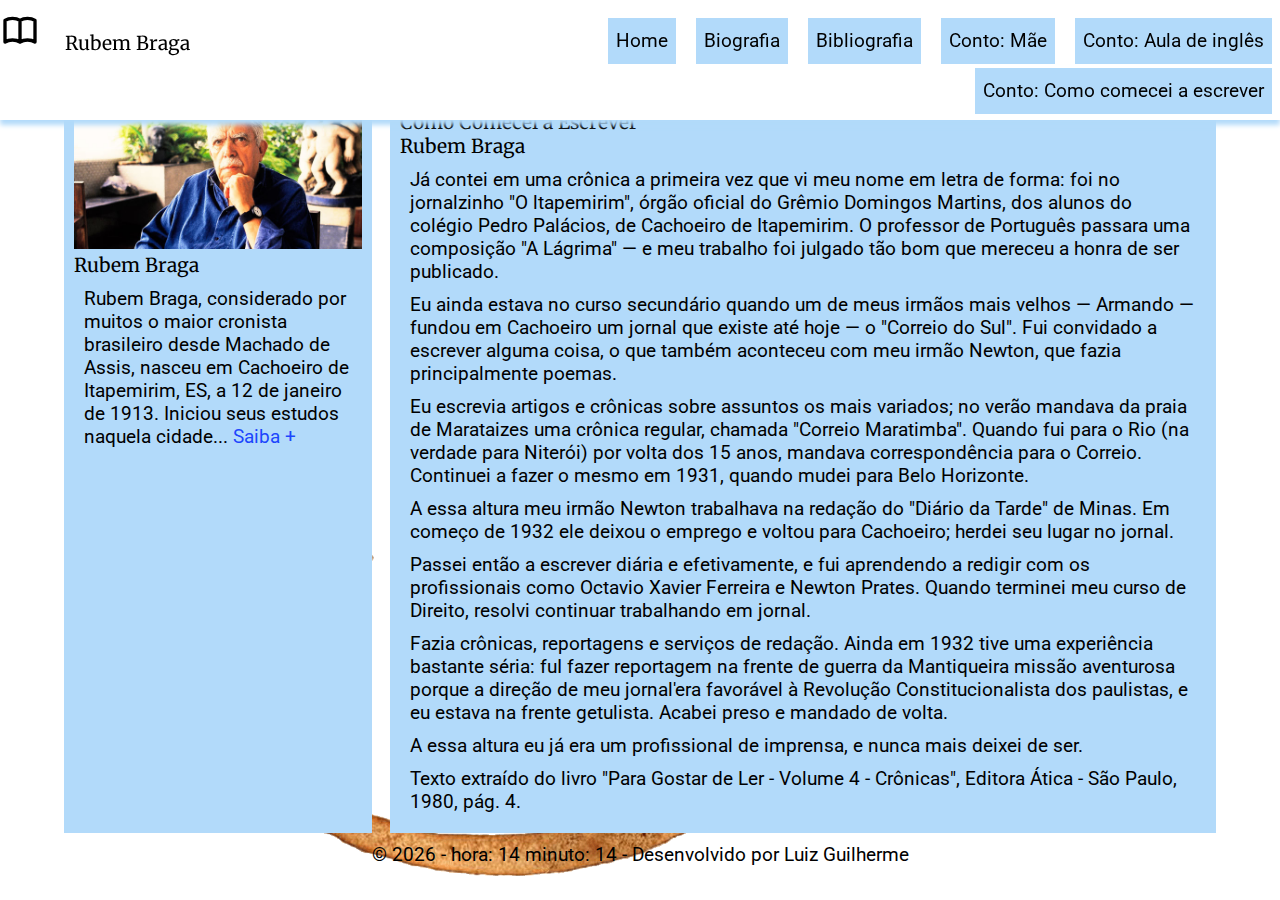
<file: conto-como-comecei-a-escrever.html>
<!DOCTYPE html>
<html lang="pt-br">

<head>
    <meta charset="UTF-8">
    <meta http-equiv="X-UA-Compatible" content="IE=edge">
    <meta name="viewport" content="width=device-width, initial-scale=1.0">
    <title>Contos Rubem Braga</title>

    <link rel="preconnect" href="https://fonts.googleapis.com">
    <link rel="preconnect" href="https://fonts.gstatic.com" crossorigin>
    <link href="https://fonts.googleapis.com/css2?family=Merriweather&family=Roboto:ital,wght@1,100&display=swap"
        rel="stylesheet">

    <link rel="stylesheet" href="./css/style.css">


</head>

<body>

    <header>
        <h1>
            <svg xmlns="http://www.w3.org/2000/svg" class="ico-logo" fill="none" viewBox="0 0 24 24"
                stroke="currentColor" stroke-width="2">
                <path stroke-linecap="round" stroke-linejoin="round"
                    d="M12 6.253v13m0-13C10.832 5.477 9.246 5 7.5 5S4.168 5.477 3 6.253v13C4.168 18.477 5.754 18 7.5 18s3.332.477 4.5 1.253m0-13C13.168 5.477 14.754 5 16.5 5c1.747 0 3.332.477 4.5 1.253v13C19.832 18.477 18.247 18 16.5 18c-1.746 0-3.332.477-4.5 1.253" />
            </svg>
            Rubem Braga
        </h1>

        <nav>
            <ul>
                <li><a href="index.html">Home</a></li>
                <li><a href="biografia.html">Biografia</a></li>
                <li><a href="bibliografia.html">Bibliografia</a></li>
                <li><a href="conto-mae.html">Conto: Mãe</a></li>
                <li><a href="conto-aula-de-ingles.html">Conto: Aula de inglês</a></li>
                <li><a href="conto-como-comecei-a-escrever.html">Conto: Como comecei a escrever</a></li>
            </ul>
        </nav>

        <nav id="navPhone" class="menu-phone">
            <div id="idX" class="fechar">X</div>
            <ul>
                <li><a href="index.html">Home</a></li>
                <li><a href="biografia.html">Biografia</a></li>
                <li><a href="bibliografia.html">Bibliografia</a></li>
                <li><a href="conto-mae.html">Conto: Mãe</a></li>
                <li><a href="conto-aula-de-ingles.html">Conto: Aula de inglês</a></li>
                <li><a href="conto-como-comecei-a-escrever.html">Conto: Como comecei a escrever</a></li>
            </ul>
        </nav>

        <svg id="btHamburguer" xmlns="http://www.w3.org/2000/svg" fill="none" viewBox="0 0 24 24" stroke-width="1.5" stroke="currentColor"
            class="menu-hamburguer">
            <path stroke-linecap="round" stroke-linejoin="round" d="M3.75 6.75h16.5M3.75 12h16.5m-16.5 5.25h16.5" />
        </svg>


    </header>

    <main>
        <aside>
            <figure>
                <img src="imagens/rubem-braga.jpeg" alt="Foto do escritor Rubem Braga">
            </figure>
            <h2>Rubem Braga</h2>
            <p>
                Rubem Braga, considerado por muitos o maior cronista brasileiro desde Machado de Assis, nasceu em
                Cachoeiro
                de Itapemirim, ES, a 12 de janeiro de 1913. Iniciou seus estudos naquela cidade... <a
                    href="biografia.html">Saiba +</a>
            </p>
        </aside>

        <section class="conteudo">
            <h2>Como Comecei a Escrever</h2>

            <h3>Rubem Braga</h3>


            <p>
                Já contei em uma crônica a primeira vez que vi meu nome em letra de forma: foi no jornalzinho "O
                ltapemirim", órgão oficial do Grêmio Domingos Martins, dos alunos do colégio Pedro Palácios, de
                Cachoeiro de Itapemirim. O professor de Português passara uma composição "A Lágrima" — e meu trabalho
                foi julgado tão bom que mereceu a honra de ser publicado.
            </p>

            <p>
                Eu ainda estava no curso secundário quando um de meus irmãos mais velhos — Armando — fundou em Cachoeiro
                um jornal que existe até hoje — o "Correio do Sul". Fui convidado a escrever alguma coisa, o que também
                aconteceu com meu irmão Newton, que fazia principalmente poemas.
            </p>

            <p>
                Eu escrevia artigos e crônicas sobre assuntos os mais variados; no verão mandava da praia de Marataizes
                uma crônica regular, chamada "Correio Maratimba". Quando fui para o Rio (na verdade para Niterói) por
                volta dos 15 anos, mandava correspondência para o Correio. Continuei a fazer o mesmo em 1931, quando
                mudei para Belo Horizonte.
            </p>

            <p>
                A essa altura meu irmão Newton trabalhava na redação do "Diário da Tarde" de Minas. Em começo de 1932
                ele deixou o emprego e voltou para Cachoeiro; herdei seu lugar no jornal.
            </p>

            <p>
                Passei então a escrever diária e efetivamente, e fui aprendendo a redigir com os profissionais como
                Octavio Xavier Ferreira e Newton Prates. Quando terminei meu curso de Direito, resolvi continuar
                trabalhando em jornal.
            </p>

            <p>
                Fazia crônicas, reportagens e serviços de redação. Ainda em 1932 tive uma experiência bastante séria:
                fuI fazer reportagem na frente de guerra da Mantiqueira missão aventurosa porque a direção de meu
                jornal'era favorável à Revolução Constitucionalista dos paulistas, e eu estava na frente getulista.
                Acabei preso e mandado de volta.
            </p>

            <p>
                A essa altura eu já era um profissional de imprensa, e nunca mais deixei de ser.
            </p>

            <p>
                Texto extraído do livro "Para Gostar de Ler - Volume 4 - Crônicas", Editora Ática - São Paulo, 1980,
                pág. 4.
            </p>

        </section>
    </main>

    <footer>
        <p>&copy; <span id="data"></span> - Desenvolvido por Luiz Guilherme</p>
    </footer>

    <script src="js/code.js"></script>
</body>

</html>
</file>
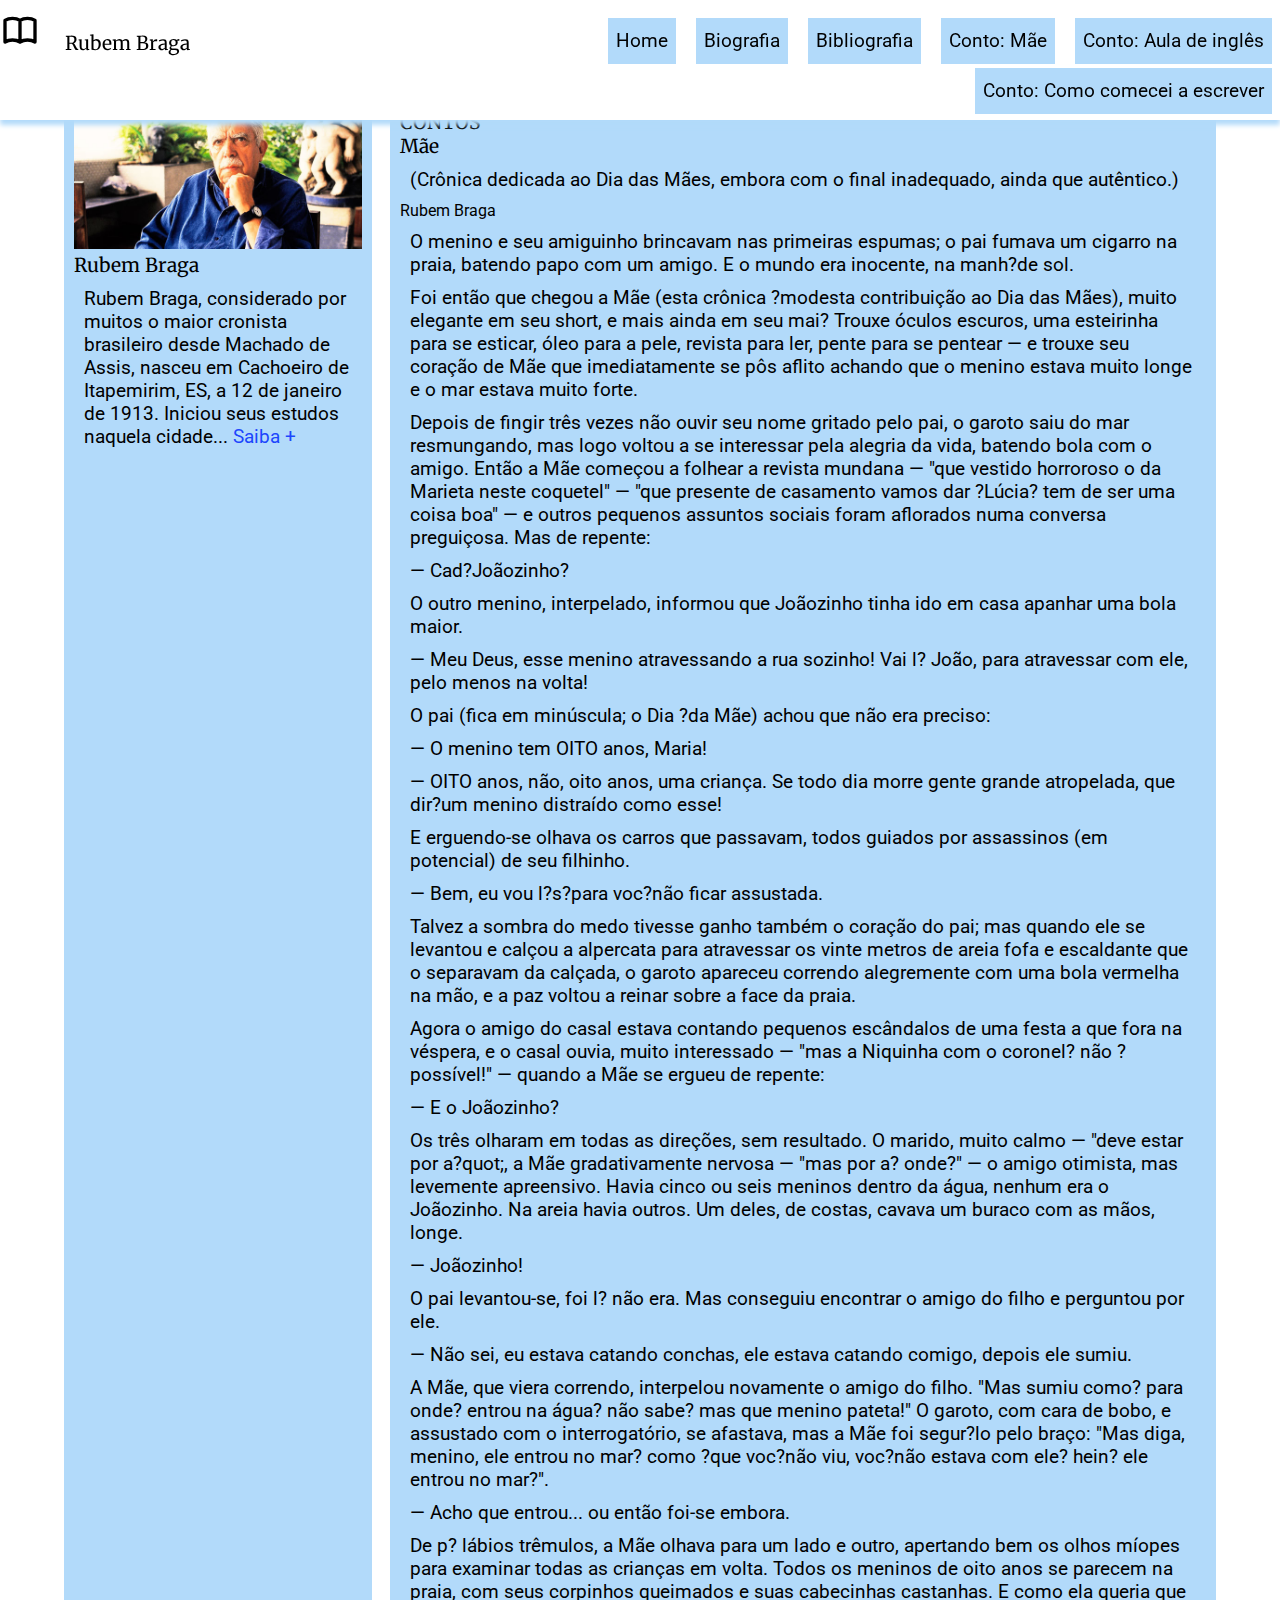
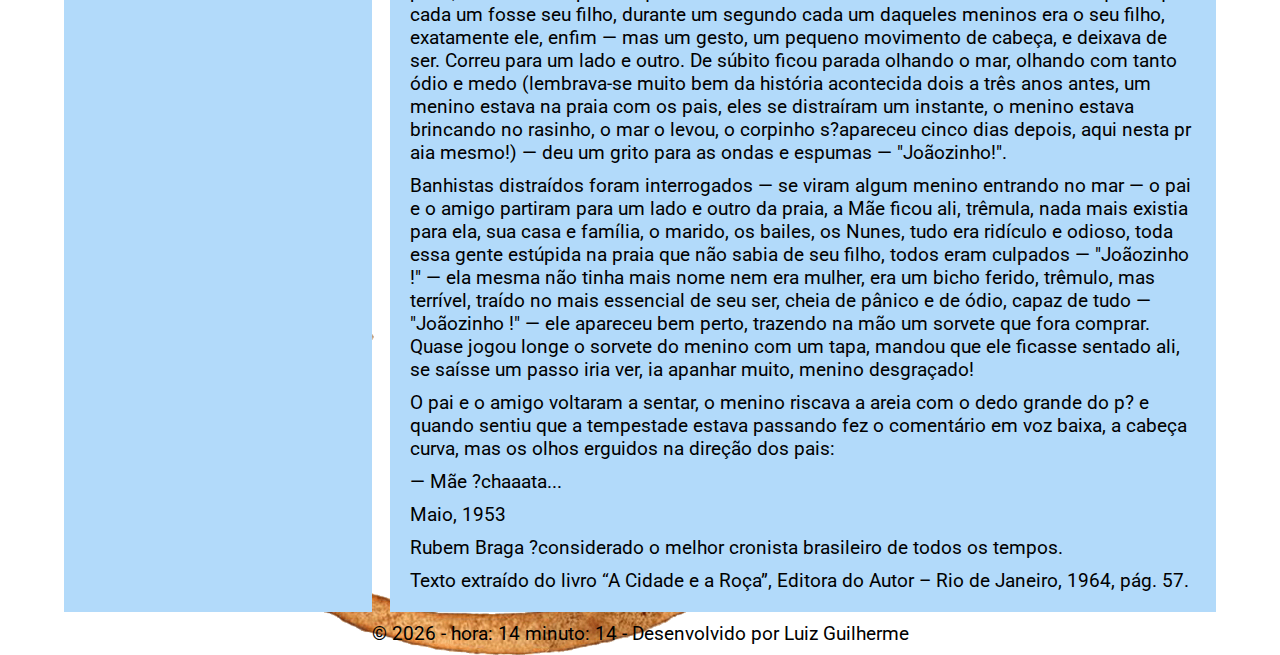
<file: conto-mae.html>
<!DOCTYPE html>
<html lang="pt-br">

<head>
    <meta charset="UTF-8">
    <meta http-equiv="X-UA-Compatible" content="IE=edge">
    <meta name="viewport" content="width=device-width, initial-scale=1.0">
    <title>Contos Rubem Braga</title>

    <link rel="preconnect" href="https://fonts.googleapis.com">
    <link rel="preconnect" href="https://fonts.gstatic.com" crossorigin>
    <link href="https://fonts.googleapis.com/css2?family=Merriweather&family=Roboto:ital,wght@1,100&display=swap"
        rel="stylesheet">

    <link rel="stylesheet" href="./css/style.css">


</head>

<body>

    <header>
        <h1>
            <svg xmlns="http://www.w3.org/2000/svg" class="ico-logo" fill="none" viewBox="0 0 24 24"
                stroke="currentColor" stroke-width="2">
                <path stroke-linecap="round" stroke-linejoin="round"
                    d="M12 6.253v13m0-13C10.832 5.477 9.246 5 7.5 5S4.168 5.477 3 6.253v13C4.168 18.477 5.754 18 7.5 18s3.332.477 4.5 1.253m0-13C13.168 5.477 14.754 5 16.5 5c1.747 0 3.332.477 4.5 1.253v13C19.832 18.477 18.247 18 16.5 18c-1.746 0-3.332.477-4.5 1.253" />
            </svg>
            Rubem Braga
        </h1>

        <nav>
            <ul>
                <li><a href="index.html">Home</a></li>
                <li><a href="biografia.html">Biografia</a></li>
                <li><a href="bibliografia.html">Bibliografia</a></li>
                <li><a href="conto-mae.html">Conto: Mãe</a></li>
                <li><a href="conto-aula-de-ingles.html">Conto: Aula de inglês</a></li>
                <li><a href="conto-como-comecei-a-escrever.html">Conto: Como comecei a escrever</a></li>
            </ul>
        </nav>

        <nav id="navPhone" class="menu-phone">
            <div id="idX" class="fechar">X</div>
            <ul>
                <li><a href="index.html">Home</a></li>
                <li><a href="biografia.html">Biografia</a></li>
                <li><a href="bibliografia.html">Bibliografia</a></li>
                <li><a href="conto-mae.html">Conto: Mãe</a></li>
                <li><a href="conto-aula-de-ingles.html">Conto: Aula de inglês</a></li>
                <li><a href="conto-como-comecei-a-escrever.html">Conto: Como comecei a escrever</a></li>
            </ul>
        </nav>

        <svg id="btHamburguer" xmlns="http://www.w3.org/2000/svg" fill="none" viewBox="0 0 24 24" stroke-width="1.5" stroke="currentColor"
            class="menu-hamburguer">
            <path stroke-linecap="round" stroke-linejoin="round" d="M3.75 6.75h16.5M3.75 12h16.5m-16.5 5.25h16.5" />
        </svg>


    </header>

    <main>
        <aside>
            <figure>
                <img src="imagens/rubem-braga.jpeg" alt="Foto do escritor Rubem Braga">
            </figure>
            <h2>Rubem Braga</h2>
            <p>
                Rubem Braga, considerado por muitos o maior cronista brasileiro desde Machado de Assis, nasceu em
                Cachoeiro
                de Itapemirim, ES, a 12 de janeiro de 1913. Iniciou seus estudos naquela cidade... <a
                href="biografia.html">Saiba +</a>
            </p>
        </aside>

        <section class="conteudo">
            <h2>CONTOS</h2>

            <h3>Mãe</h3>
            
            <p>
                (Crônica dedicada ao Dia das Mães,
                embora com o final inadequado, ainda que autêntico.)
            </p>
            
            Rubem Braga
            
            
            <p>O menino e seu amiguinho brincavam nas primeiras espumas; o pai fumava um cigarro na praia, batendo papo com um amigo. E o mundo era inocente, na manh?de sol.</p>
            
            <p>Foi então que chegou a Mãe (esta crônica ?modesta contribuição ao Dia das Mães), muito elegante em seu short, e mais ainda em seu mai? Trouxe óculos escuros, uma esteirinha para se esticar, óleo para a pele, revista para ler, pente para se pentear — e trouxe seu coração de Mãe que imediatamente se pôs aflito achando que o menino estava muito longe e o mar estava muito forte.</p>
            
            <p>Depois de fingir três vezes não ouvir seu nome gritado pelo pai, o garoto saiu do mar resmungando, mas logo voltou a se interessar pela alegria da vida, batendo bola com o amigo. Então a Mãe começou a folhear a revista mundana — "que vestido horroroso o da Marieta neste coquetel" — "que presente de casamento vamos dar ?Lúcia? tem de ser uma coisa boa" — e outros pequenos assuntos sociais foram aflorados numa conversa preguiçosa. Mas de repente:</p>
            
            <p>— Cad?Joãozinho?</p> 
            
            <p>O outro menino, interpelado, informou que Joãozinho tinha ido em casa apanhar uma bola maior.</p>
            
            <p>— Meu Deus, esse menino atravessando a rua sozinho! Vai l? João, para atravessar com ele, pelo menos na volta!</p> 
            
            <p>O pai (fica em minúscula; o Dia ?da Mãe) achou que não era preciso:</p>
            
            <p>— O menino tem OITO anos, Maria!</p>
            
            <p>— OITO anos, não, oito anos, uma criança. Se todo dia morre gente grande atropelada, que dir?um menino distraído como esse!</p>
            
            <p>E erguendo-se olhava os carros que passavam, todos guiados por assassinos (em potencial) de seu filhinho.</p>
            
            <p>— Bem, eu vou l?s?para voc?não ficar assustada.</p>
            
            <p>Talvez a sombra do medo tivesse ganho também o coração do pai; mas quando ele se levantou e calçou a alpercata para atravessar os vinte metros de areia fofa e escaldante que o separavam da calçada, o garoto apareceu correndo alegremente com uma bola vermelha na mão, e a paz voltou a reinar sobre a face da praia.</p>
            
            <p>Agora o amigo do casal estava contando pequenos escândalos de uma festa a que fora na véspera, e o casal ouvia, muito interessado — "mas a Niquinha com o coronel? não ?possível!" — quando a Mãe se ergueu de repente:</p>
            
            <p>— E o Joãozinho?</p>
            
            <p>Os três olharam em todas as direções, sem resultado. O marido, muito calmo — "deve estar por a?quot;, a Mãe gradativamente nervosa — "mas por a? onde?" — o amigo otimista, mas levemente apreensivo. Havia cinco ou seis meninos dentro da água, nenhum era o Joãozinho. Na areia havia outros. Um deles, de costas, cavava um buraco com as mãos, longe.</p>
            
            <p>— Joãozinho!</p>
            
            <p>O pai levantou-se, foi l? não era. Mas conseguiu encontrar o amigo do filho e perguntou por ele.</p>
            
            <p>— Não sei, eu estava catando conchas, ele estava catando comigo, depois ele sumiu.</p>
            
            <p>A Mãe, que viera correndo, interpelou novamente o amigo do filho. "Mas sumiu como? para onde? entrou na água? não sabe? mas que menino pateta!" O garoto, com cara de bobo, e assustado com o interrogatório, se afastava, mas a Mãe foi segur?lo pelo braço: "Mas diga, menino, ele entrou no mar? como ?que voc?não viu, voc?não estava com ele? hein? ele entrou no mar?".</p>
            
            <p>— Acho que entrou... ou então foi-se embora.</p>
            
            <p>De p? lábios trêmulos, a Mãe olhava para um lado e outro, apertando bem os olhos míopes para examinar todas as crianças em volta. Todos os meninos de oito anos se parecem na praia, com seus corpinhos queimados e suas cabecinhas castanhas. E como ela queria que cada um fosse seu filho, durante um segundo cada um daqueles meninos era o seu filho, exatamente ele, enfim — mas um gesto, um pequeno movimento de cabeça, e deixava de ser. Correu para um lado e outro. De súbito ficou parada olhando o mar, olhando com tanto ódio e medo (lembrava-se muito bem da história acontecida dois a três anos antes, um menino estava na praia com os pais, eles se distraíram um instante, o menino estava brincando no rasinho, o mar o levou, o corpinho s?apareceu cinco dias depois, aqui nesta pr aia mesmo!) — deu um grito para as ondas e espumas — "Joãozinho!".</p>
            
            <p>Banhistas distraídos foram interrogados — se viram algum menino entrando no mar — o pai e o amigo partiram para um lado e outro da praia, a Mãe ficou ali, trêmula, nada mais existia para ela, sua casa e família, o marido, os bailes, os Nunes, tudo era ridículo e odioso, toda essa gente estúpida na praia que não sabia de seu filho, todos eram culpados — "Joãozinho !" — ela mesma não tinha mais nome nem era mulher, era um bicho ferido, trêmulo, mas terrível, traído no mais essencial de seu ser, cheia de pânico e de ódio, capaz de tudo — "Joãozinho !" — ele apareceu bem perto, trazendo na mão um sorvete que fora comprar. Quase jogou longe o sorvete do menino com um tapa, mandou que ele ficasse sentado ali, se saísse um passo iria ver, ia apanhar muito, menino desgraçado!</p>
            
            <p>O pai e o amigo voltaram a sentar, o menino riscava a areia com o dedo grande do p? e quando sentiu que a tempestade estava passando fez o comentário em voz baixa, a cabeça curva, mas os olhos erguidos na direção dos pais:</p>
            
            <p>— Mãe ?chaaata...</p>
            
            <p>Maio, 1953</p>
            
            
            <p>Rubem Braga ?considerado o melhor cronista brasileiro de todos os tempos.</p>
            
            <p>Texto extraído do livro “A Cidade e a Roça”, Editora do Autor – Rio de Janeiro, 1964, pág. 57.</p>
            
        </section>
    </main>

    <footer>
        <p>&copy; <span id="data"></span> - Desenvolvido por Luiz Guilherme</p>
    </footer>

    <script src="js/code.js"></script>    
</body>

</html>
</file>
<file: css/style.css>
/* reset padrões */
html, body, div, span, applet, object, iframe,
h1, h2, h3, h4, h5, h6, p, blockquote, pre,
a, abbr, acronym, address, big, cite, code,
del, dfn, em, img, ins, kbd, q, s, samp,
small, strike, strong, sub, sup, tt, var,
b, u, i, center,
dl, dt, dd, ol, ul, li,
fieldset, form, label, legend,
table, caption, tbody, tfoot, thead, tr, th, td,
article, aside, canvas, details, embed,
figure, figcaption, footer, header, hgroup,
menu, nav, output, ruby, section, summary,
time, mark, audio, video {
	margin: 0;
	padding: 0;
	border: 0;
	font-size: 100%;
	font: inherit;
	vertical-align: baseline;
}

body {
	font-family: 'Roboto', sans-serif;
	background-color: #ffffff;
	padding-top: 80px;
	background-image: url('../imagens/mancha.png');
	background-size: 70%;
	background-repeat: no-repeat;
	background-position: 200px 100%;
}

h1, h2, h3, h4, h5, h6 {
	font-family: 'Merriweather', serif;
}

img {
	width: 100%;
}

header {
	position: fixed;
	top: 0;

	width: 100%;
	display: flex;
	justify-content: space-between;
	padding: 10px 0 10px 0;
	background-color: #ffffff;
	box-shadow: #b2dafa 0 5px 5px;
	z-index: 1000;
}

header h1 {
	width: 20%;
}

header nav {
	width: 70%;
}

nav ul {
	padding: 0;
	list-style: none;
	text-align: right;
}

nav ul li, nav ul li a {
	display: inline-block;
	width: fit-content;
	height: 30px;
	margin-bottom: 4px;
	padding: 8px;
}

nav ul li a {
	text-decoration: none;
	background-color: #b2dafa;
	color: #000;
	line-height: 30px;
}

nav ul li a:hover {
	background-color: #ffffff;
	color: #000;
}

main {
	display: flex;
	/* vh corresponde a porcentagem da tela do dispositivo, 90VH = 90% altura da tela */
	min-height: 80vh;
	justify-content: space-between;
	width: 90%;
	margin: 0 auto;
	margin-top: 20px;
}

aside {
	width: 25%;
	background-color: #b2dafa;
	padding: 10px;
}

footer p {
	text-align: center;
}

li, p, h1, h2, h3, h4 {
	font-size: 1.2em;
}

ul {
	margin-left: 20px;
	list-style-type: none;
}

main a {
	text-decoration: none;
	color: rgb(29, 70, 253);
}



p {
	margin: 10px;
}

.conteudoj {
	display: flex;
	flex-wrap: wrap;
	justify-content: space-between;
}

.box {
	width: 46%;
	padding: 7px;
	margin-bottom: 12px;
	background-color: #fff;
}

.box figure {
	height: 220px;
	overflow: hidden;
	border: #000 solid 1px;
}

.conteudo, .conteudoj {
	width: 70%;
	padding: 10px;
	background-color: #b2dafa;
}

.ico-logo {
	width: 40px;
	margin-right: 20px;
}

.modal {
	position: fixed;
	top: 20%;
	right: 0;
	width: 200px;
	padding: 10px;
	background-color: yellow;
	border: #f90;
}

.modal .fechar {
	position: absolute;
	right: 10px;
	top: 4px;
	width: 20px;
	padding: 2px;
	background-color: red;
	color: #fff;
	text-align: center;
}

/* nos desktops o menu habmurguer é oculto */

.menu-hamburguer{
	display: none;
}

.menu-phone{
	display: none;
}

#img-mae {
	margin-top: -100px;
}

#img-ingles {
	margin-top: -380px;
	size: -500px;
}

#img-biblio {
	margin-top: -500px;
}

.fechar{
	cursor: pointer;
}


/* layout para Tablets e celulares */

@media only screen and (max-width: 992px) {
	main {
		flex-direction: column-reverse;
	}

	aside, .conteudo, .conteudoj {
		width: 100%;
	}

	nav {
		display: none;
	}

	header h1 {
		width: 60%;
	}

	.menu-hamburguer {
		display: block;
		width: 50px;
		cursor: pointer;
	}

	.menu-phone{
		position: fixed;
		left: 0;
		top: 0;
		width: 50%;
		padding: 10px;
		background-color: #fff;
	}
	.menu-phone ul{
		padding: 0;
		list-style: none;
	}
	.menu-phone ul li, .menu-phone ul li a{
		display: block;
		width: 100%;
		margin: 0;
		padding: 0;
		text-align: left;
		margin-bottom: 2px;
		text-indent: 10px;
	}

	.box{
		width: 100%;
	}

} 

@media only screen and (min-device-width: 700px) and (max-device-width: 992px) {	
	.box figure{
		height: 300px;
	}
}
</file>
